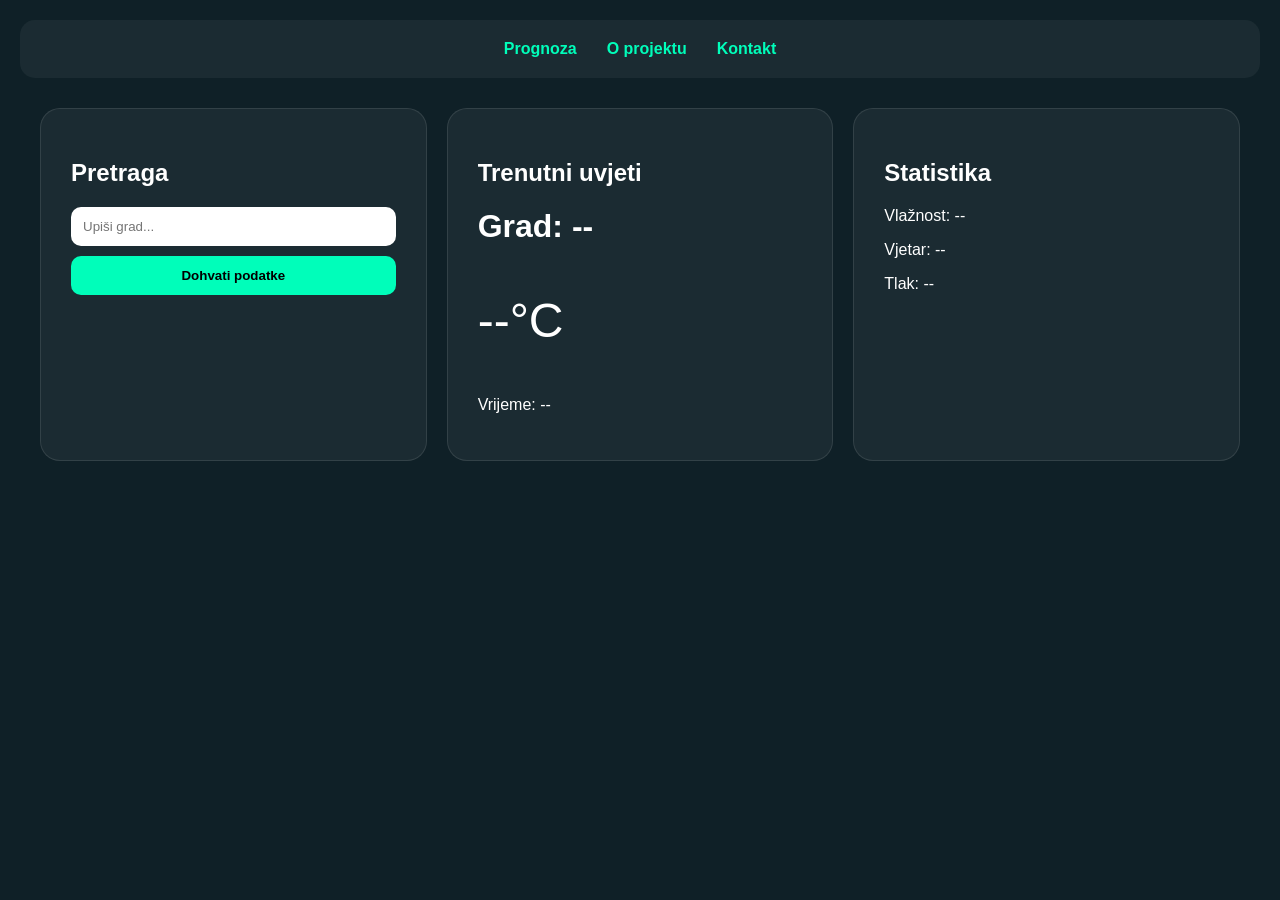
<file: index.html>
<!DOCTYPE html>
<html lang="hr">
<head>
    <meta charset="UTF-8">
    <link rel="stylesheet" href="style.css">
    <title>Weather Dashboard</title>
</head>
<body>
    <nav>
        <a href="index.html">Prognoza</a>
        <a href="o-projektu.html">O projektu</a>
        <a href="kontakt.html">Kontakt</a>
    </nav>

    <div class="grid">
        <div class="card">
            <h2>Pretraga</h2>
            <input type="text" id="grad" placeholder="Upiši grad...">
            <button onclick="dohvatiPrognozu()">Dohvati podatke</button>
        </div>

        <div class="card">
            <h2>Trenutni uvjeti</h2>
            <h1 id="city">Grad: --</h1>
            <p id="temp" style="font-size: 3rem;">--°C</p>
            <p id="desc">Vrijeme: --</p>
        </div>

        <div class="card">
            <h2>Statistika</h2>
            <p>Vlažnost: <span id="humidity">--</span></p>
            <p>Vjetar: <span id="wind">--</span></p>
            <p>Tlak: <span id="pressure">--</span></p>
        </div>
    </div>
</body>
<script src="script.js"></script>
</html>
</file>
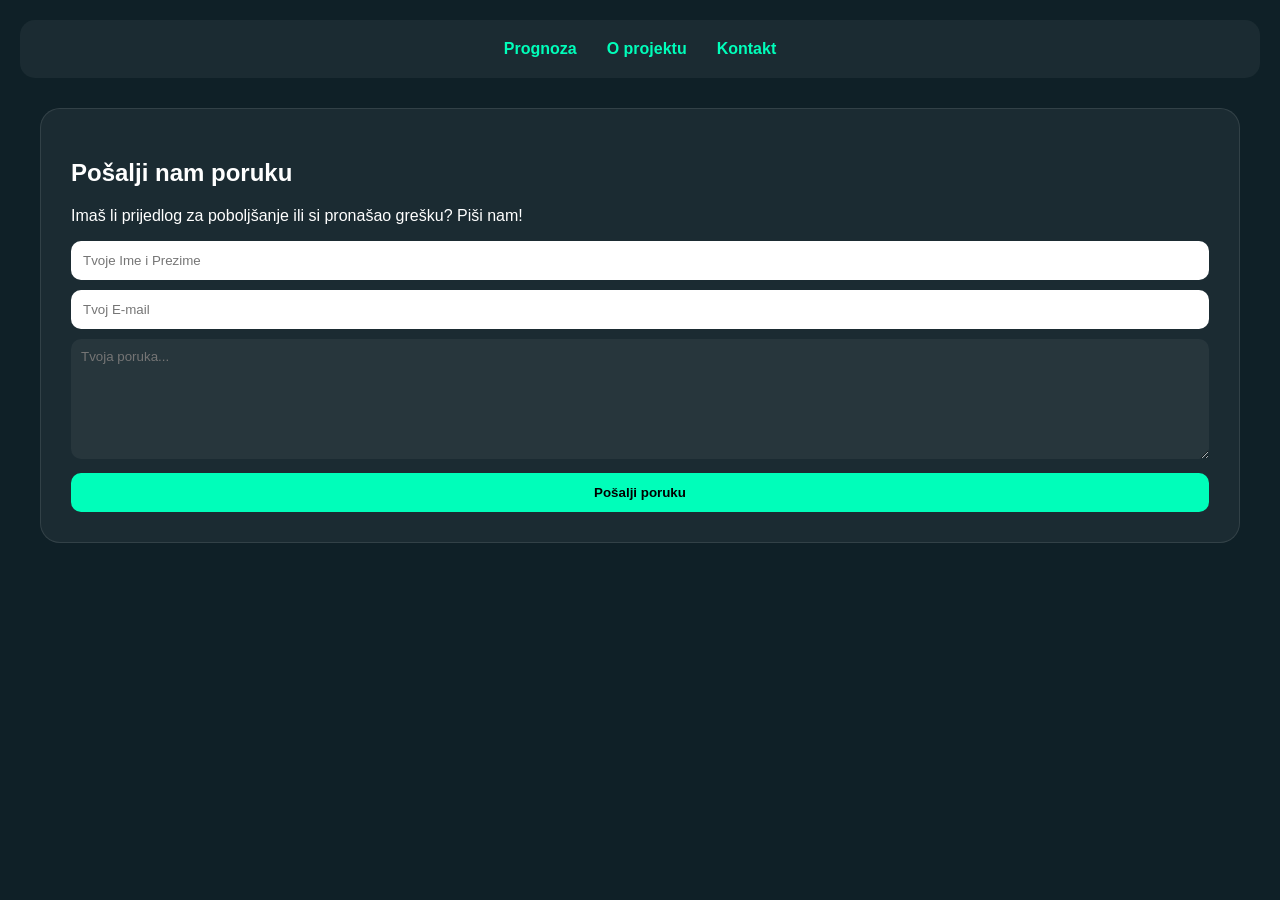
<file: kontakt.html>
<!DOCTYPE html>
<html lang="hr">
<head>
    <meta charset="UTF-8">
    <link rel="stylesheet" href="style.css">
    <title>Kontakt | Weather Dashboard</title>
</head>
<body>
    <nav>
        <a href="index.html">Prognoza</a>
        <a href="o-projektu.html">O projektu</a>
        <a href="kontakt.html">Kontakt</a>
    </nav>

    <div class="grid">
        <div class="card" style="grid-column: span 3;">
            <h2>Pošalji nam poruku</h2>
            <p>Imaš li prijedlog za poboljšanje ili si pronašao grešku? Piši nam!</p>
            
            <form id="kontaktForma" onsubmit="posaljiPoruku(event)">
                <input type="text" id="ime" placeholder="Tvoje Ime i Prezime" required style="margin-bottom: 10px;">
                <input type="email" id="email" placeholder="Tvoj E-mail" required style="margin-bottom: 10px;">
                <textarea id="poruka" placeholder="Tvoja poruka..." required style="width: 100%; height: 120px; background: rgba(255,255,255,0.05); border: none; border-radius: 10px; color: white; padding: 10px; margin-bottom: 10px;"></textarea>
                <button type="submit">Pošalji poruku</button>
            </form>
        </div>
    </div>

    <script>
        function posaljiPoruku(event) {
            event.preventDefault();
            alert("Hvala! Tvoja poruka je uspješno poslana.");
            document.getElementById("kontaktForma").reset();
        }
    </script>
</body>
</html>
</file>
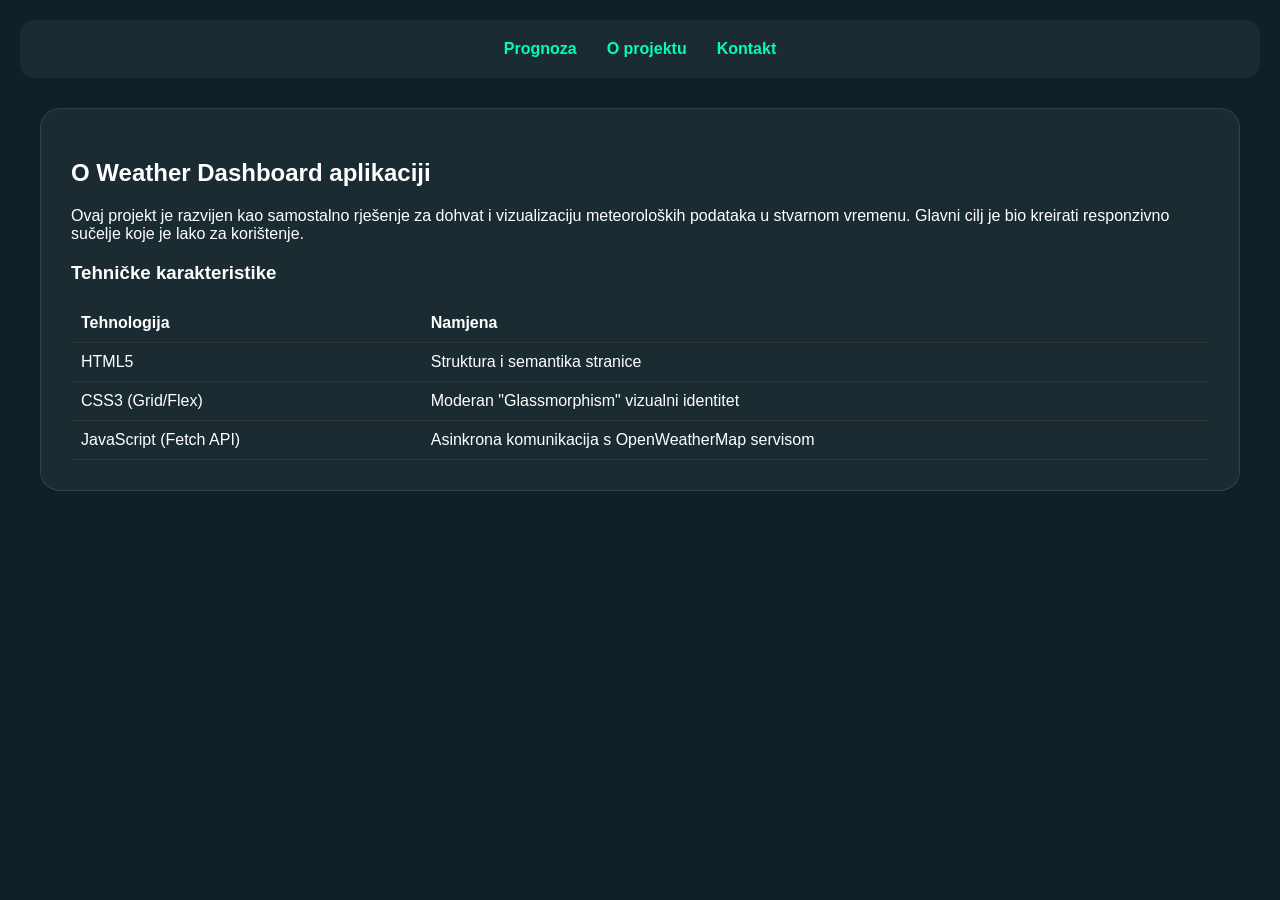
<file: o-projektu.html>
<!DOCTYPE html>
<html lang="hr">
<head>
    <meta charset="UTF-8">
    <link rel="stylesheet" href="style.css">
    <title>O projektu | Weather Dashboard</title>
</head>
<body>
    <nav>
        <a href="index.html">Prognoza</a>
        <a href="o-projektu.html">O projektu</a>
        <a href="kontakt.html">Kontakt</a>
    </nav>

    <div class="grid">
        <div class="card" style="grid-column: span 3;">
            <h2>O Weather Dashboard aplikaciji</h2>
            <p>Ovaj projekt je razvijen kao samostalno rješenje za dohvat i vizualizaciju meteoroloških podataka u stvarnom vremenu. Glavni cilj je bio kreirati responzivno sučelje koje je lako za korištenje.</p>
            
            <h3>Tehničke karakteristike</h3>
            <table>
                <tr>
                    <th>Tehnologija</th>
                    <th>Namjena</th>
                </tr>
                <tr>
                    <td>HTML5</td>
                    <td>Struktura i semantika stranice</td>
                </tr>
                <tr>
                    <td>CSS3 (Grid/Flex)</td>
                    <td>Moderan "Glassmorphism" vizualni identitet</td>
                </tr>
                <tr>
                    <td>JavaScript (Fetch API)</td>
                    <td>Asinkrona komunikacija s OpenWeatherMap servisom</td>
                </tr>
            </table>
        </div>
    </div>
</body>
</html>
</file>
<file: style.css>
* { box-sizing: border-box; font-family: 'Poppins', sans-serif; }
body { background: #0f2027; color: white; margin: 0; padding: 20px; }

nav { display: flex; justify-content: center; gap: 30px; background: rgba(255,255,255,0.05); padding: 20px; border-radius: 15px; margin-bottom: 30px; }
nav a { color: #00feba; text-decoration: none; font-weight: bold; }

.grid { display: grid; grid-template-columns: repeat(auto-fit, minmax(300px, 1fr)); gap: 20px; max-width: 1200px; margin: 0 auto; }
.card { background: rgba(255,255,255,0.05); padding: 30px; border-radius: 20px; border: 1px solid rgba(255,255,255,0.1); }

input { width: 100%; padding: 12px; border-radius: 10px; border: none; margin-bottom: 10px; }
button { width: 100%; padding: 12px; background: #00feba; border: none; border-radius: 10px; cursor: pointer; font-weight: bold; }
table { width: 100%; margin-top: 20px; border-collapse: collapse; }
th, td { padding: 10px; border-bottom: 1px solid #333; text-align: left; }
</file>
